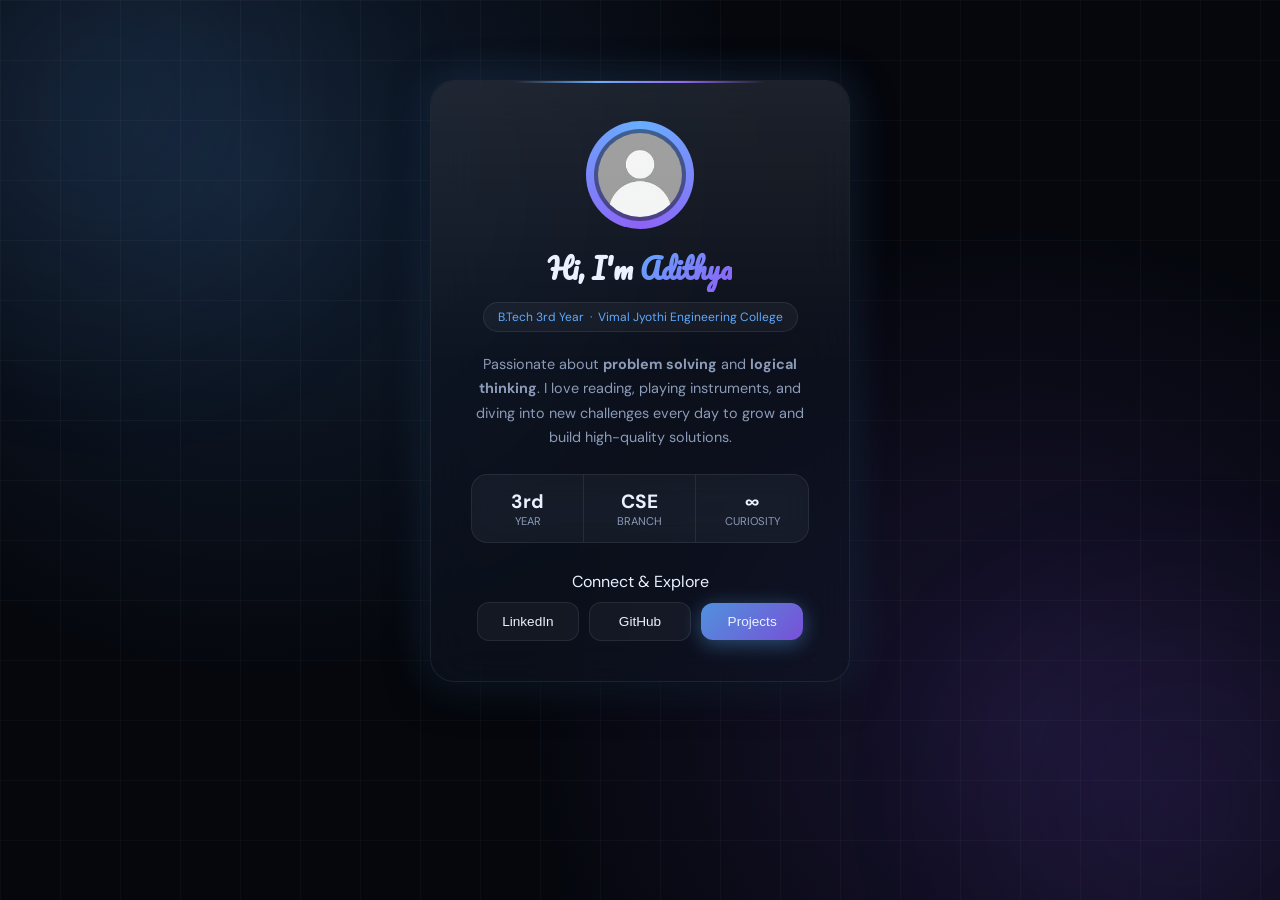
<file: index.html>
<!DOCTYPE html>
<html lang="en">
<head>
    <meta charset="UTF-8">
    <meta name="viewport" content="width=device-width, initial-scale=1.0">
    <title>PortFolio</title>
    <link rel="stylesheet" href="style.css">
    <link href="https://fonts.googleapis.com/css2?family=Pacifico&family=Syne:wght@700&family=DM+Sans:wght@300;400;500&display=swap" rel="stylesheet">
</head>

<body>

    <div class="orb orb-1"></div>
    <div class="orb orb-2"></div>

    <div class="wrapper">
        <div class="card">

            <div class="avatar-wrap">
                <div class="avatar-ring"></div>
                <div class="avatar-bg"></div>
                <img src="./Untitled.jpeg" alt="Portfolio Image">
                <div class="status-dot"></div>
            </div>

            <h1 class="name">Hi, I'm <span>Adithya</span></h1>

            <div class="badge">B.Tech 3rd Year &nbsp;&middot;&nbsp; Vimal Jyothi Engineering College</div>

            <div class="divider"></div>

            <p class="bio">
                Passionate about <strong>problem solving</strong> and <strong>logical thinking</strong>.
                I love reading, playing instruments, and diving into new challenges every day to grow and build high-quality solutions.
            </p>

            <div class="stats">
                <div class="stat">
                    <div class="stat-num">3rd</div>
                    <div class="stat-label">Year</div>
                </div>
                <div class="stat">
                    <div class="stat-num">CSE</div>
                    <div class="stat-label">Branch</div>
                </div>
                <div class="stat">
                    <div class="stat-num">&#8734;</div>
                    <div class="stat-label">Curiosity</div>
                </div>
            </div>

            <p class="connect-label">Connect &amp; Explore</p>

            <div class="btn-group">
                <button class="btn btn-outline" onclick="window.open('https://linkedin.com','_blank')">LinkedIn</button>
                <button class="btn btn-outline" onclick="window.open('https://github.com','_blank')">GitHub</button>
                <button class="btn btn-primary" onclick="window.location.href='project.html'">Projects</button>
            </div>

        </div>
    </div>

</body>
</html>
</file>
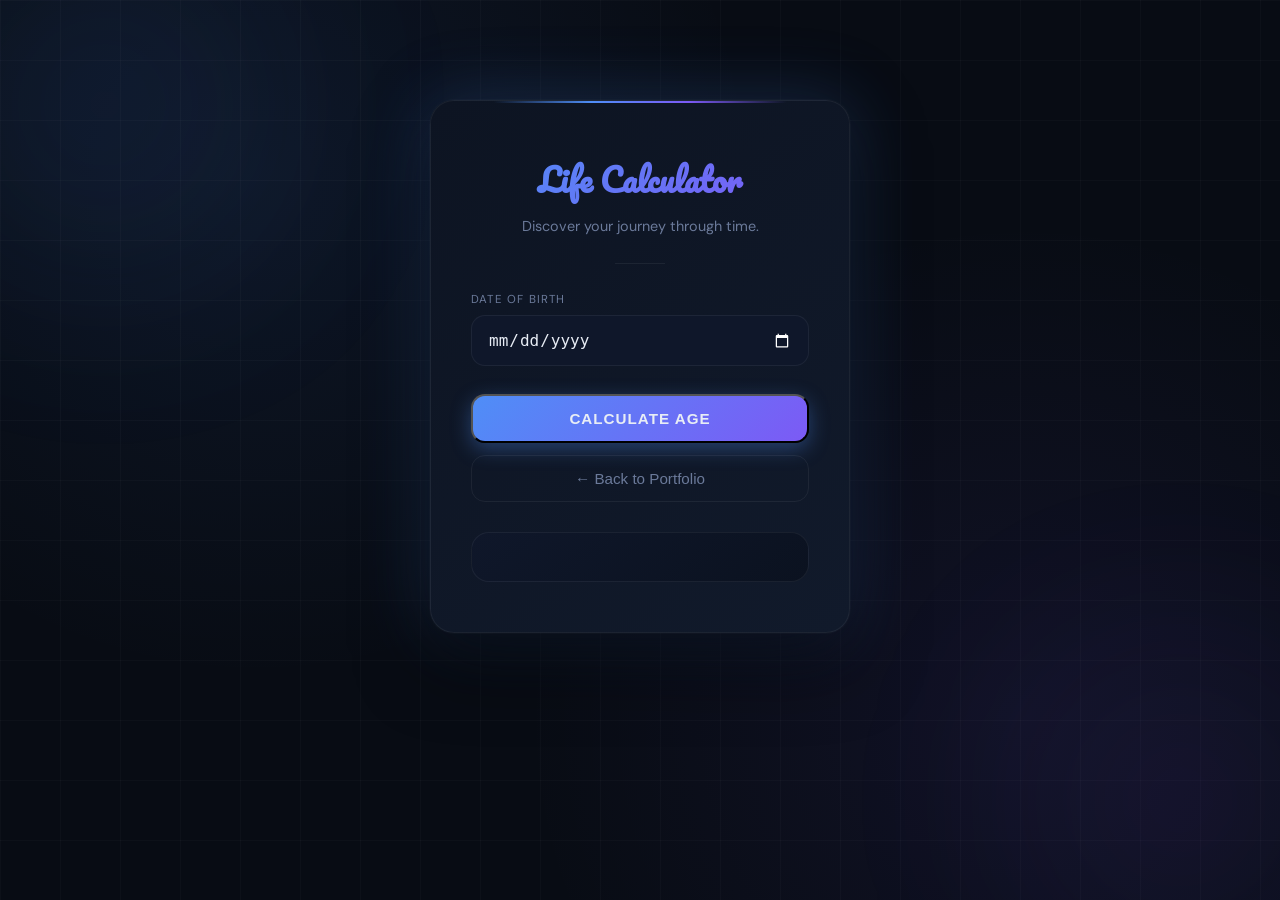
<file: age.html>
<!DOCTYPE html>
<html lang="en">
<head>
    <meta charset="UTF-8">
    <meta name="viewport" content="width=device-width, initial-scale=1.0">
    <title>Life Calculator</title>

    <link rel="stylesheet" href="age-style.css">
    <link rel="icon" type="image/x-icon" href="search.png">
    <link href="https://fonts.googleapis.com/css2?family=Pacifico&family=Syne:wght@700&family=DM+Sans:wght@300;400;500&display=swap" rel="stylesheet">
</head>

<body>

    <div class="orb orb-1"></div>
    <div class="orb orb-2"></div>

    <div class="wrapper">
        <div class="card">

            <h1 class="title">Life Calculator</h1>
            <p class="subtitle">Discover your journey through time.</p>

            <div class="divider"></div>

            <div class="input-wrap">
                <label class="input-label">Date of Birth</label>
                <input type="date" id="dob">
            </div>

            <div class="btn-group">
                <button class="btn btn-primary" onclick="calculateLife()">
                    Calculate Age
                </button>

                <!-- CORRECT BACK BUTTON -->
                <button class="btn btn-outline" onclick="window.location.href='index.html'">
                    ← Back to Portfolio
                </button>
            </div>

            <div id="result-box">
                <p id="result"></p>
            </div>

        </div>
    </div>

    <script src="age-script.js"></script>

</body>
</html>
</file>
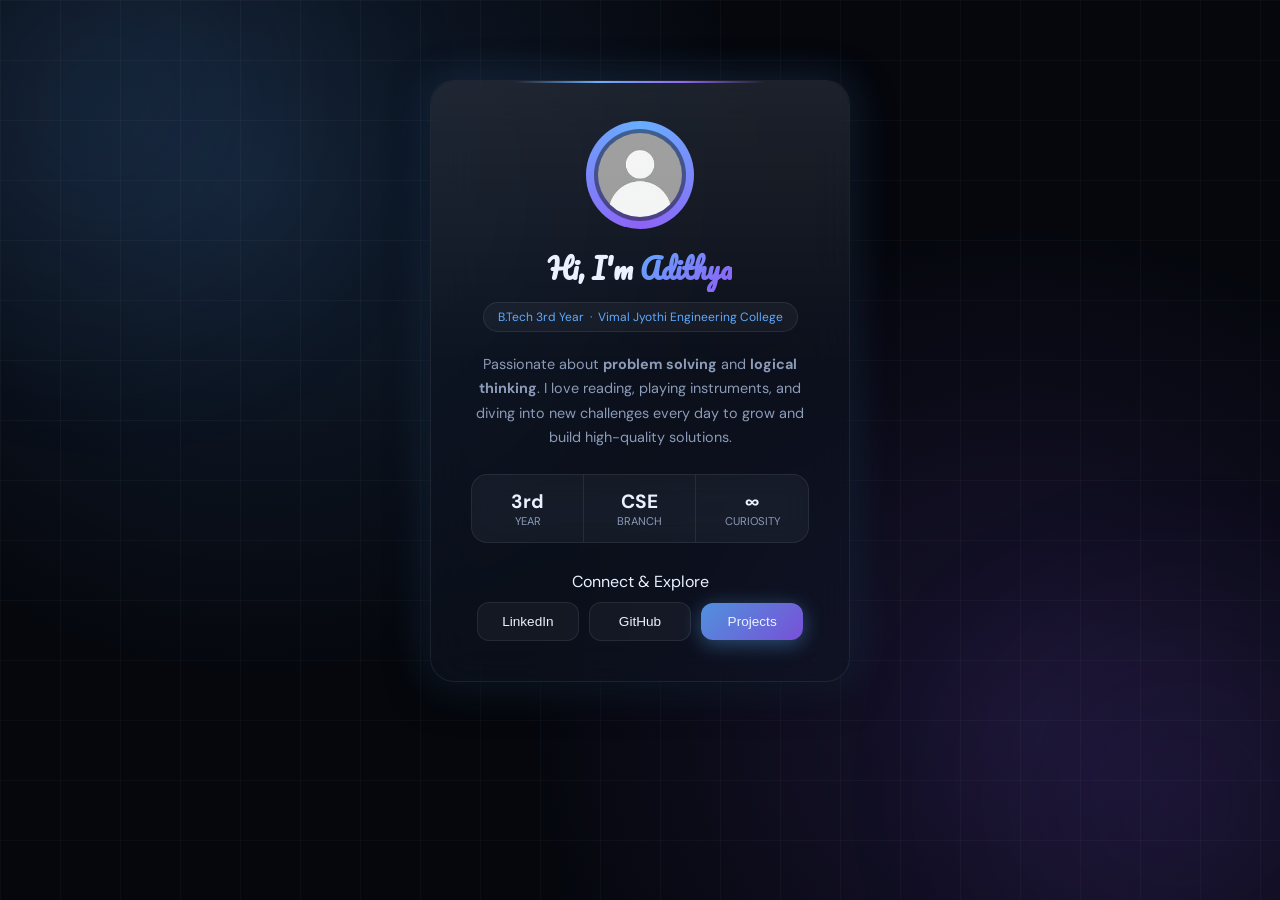
<file: portfolio.html>
<!DOCTYPE html>
<html lang="en">
<head>
    <meta charset="UTF-8">
    <meta name="viewport" content="width=device-width, initial-scale=1.0">
    <title>PortFolio</title>
    <link rel="stylesheet" href="style.css">
    <link href="https://fonts.googleapis.com/css2?family=Pacifico&family=Syne:wght@700&family=DM+Sans:wght@300;400;500&display=swap" rel="stylesheet">
</head>

<body>

    <div class="orb orb-1"></div>
    <div class="orb orb-2"></div>

    <div class="wrapper">
        <div class="card">

            <div class="avatar-wrap">
                <div class="avatar-ring"></div>
                <div class="avatar-bg"></div>
                <img src="./Untitled.jpeg" alt="Portfolio Image">
                <div class="status-dot"></div>
            </div>

            <h1 class="name">Hi, I'm <span>Adithya</span></h1>

            <div class="badge">B.Tech 3rd Year &nbsp;&middot;&nbsp; Vimal Jyothi Engineering College</div>

            <div class="divider"></div>

            <p class="bio">
                Passionate about <strong>problem solving</strong> and <strong>logical thinking</strong>.
                I love reading, playing instruments, and diving into new challenges every day to grow and build high-quality solutions.
            </p>

            <div class="stats">
                <div class="stat">
                    <div class="stat-num">3rd</div>
                    <div class="stat-label">Year</div>
                </div>
                <div class="stat">
                    <div class="stat-num">CSE</div>
                    <div class="stat-label">Branch</div>
                </div>
                <div class="stat">
                    <div class="stat-num">&#8734;</div>
                    <div class="stat-label">Curiosity</div>
                </div>
            </div>

            <p class="connect-label">Connect &amp; Explore</p>

            <div class="btn-group">
                <button class="btn btn-outline" onclick="window.open('https://linkedin.com','_blank')">LinkedIn</button>
                <button class="btn btn-outline" onclick="window.open('https://github.com','_blank')">GitHub</button>
                <button class="btn btn-primary" onclick="window.location.href='age.html'">Projects</button>
            </div>

        </div>
    </div>

</body>
</html>
</file>
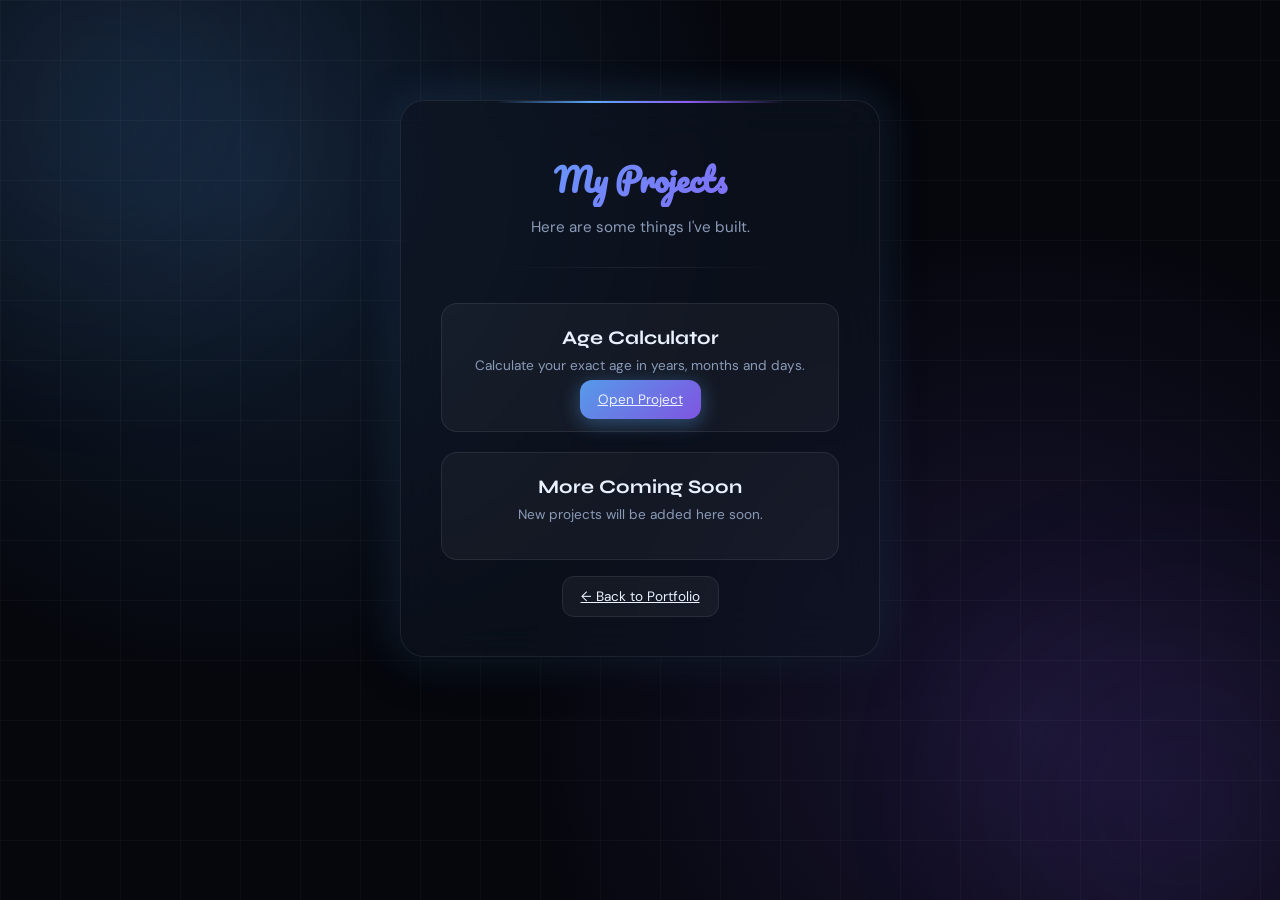
<file: project.html>
<!DOCTYPE html>
<html lang="en">
<head>
    <meta charset="UTF-8">
    <meta name="viewport" content="width=device-width, initial-scale=1.0">
    <title>My Projects</title>
    <link rel="stylesheet" href="project-style.css">
    <link href="https://fonts.googleapis.com/css2?family=Pacifico&family=Syne:wght@700&family=DM+Sans:wght@300;400;500&display=swap" rel="stylesheet">
</head>

<body>

    <div class="orb orb-1"></div>
    <div class="orb orb-2"></div>

    <div class="wrapper">
        <div class="card">

            <h1 class="title">My Projects</h1>
            <p class="subtitle">Here are some things I've built.</p>

            <div class="divider"></div>

            <div class="project-box">
                <h3>Age Calculator</h3>
                <p>Calculate your exact age in years, months and days.</p>
                
                <!-- CORRECT LINK -->
                <a href="age.html" class="btn btn-primary">
                    Open Project
                </a>
            </div>

            <div class="project-box">
                <h3>More Coming Soon</h3>
                <p>New projects will be added here soon.</p>
            </div>

            <div class="btn-group">
                <a href="index.html" class="btn btn-outline">
                    ← Back to Portfolio
                </a>
            </div>

        </div>
    </div>

</body>
</html>
</file>
<file: style.css>
/* =====================
   ROOT VARIABLES (GLASS)
   ===================== */
:root {
    --bg: #05070d;

    --card: rgba(15, 22, 37, 0.55);
    --glass-light: rgba(255,255,255,0.08);
    --glass-soft: rgba(255,255,255,0.04);

    --border: rgba(255,255,255,0.08);

    --accent: #5da9ff;
    --accent2: #8b5cf6;

    --text: #eaf2ff;
    --muted: #8b9bb8;

    --glow: rgba(93,169,255,0.25);
}

/* =====================
   RESET
   ===================== */
* {
    margin: 0;
    padding: 0;
    box-sizing: border-box;
}

body {
    background:
        radial-gradient(circle at 20% 20%, rgba(93,169,255,0.15), transparent 40%),
        radial-gradient(circle at 80% 80%, rgba(139,92,246,0.15), transparent 40%),
        var(--bg);

    font-family: 'DM Sans', sans-serif;
    min-height: 100vh;
    color: var(--text);
    overflow: hidden;
}

/* =====================
   GRID BACKGROUND
   ===================== */
body::before {
    content: '';
    position: fixed;
    inset: 0;
    background-image:
        linear-gradient(rgba(255,255,255,0.03) 1px, transparent 1px),
        linear-gradient(90deg, rgba(255,255,255,0.03) 1px, transparent 1px);
    background-size: 60px 60px;
    z-index: 0;
}

/* =====================
   GLOW ORBS
   ===================== */
.orb {
    position: fixed;
    border-radius: 50%;
    filter: blur(120px);
    opacity: 0.8;
    z-index: 0;
    pointer-events: none;
}

.orb-1 {
    width: 450px;
    height: 450px;
    background: radial-gradient(circle, rgba(93,169,255,0.3), transparent 70%);
    top: -120px;
    left: -120px;
}

.orb-2 {
    width: 400px;
    height: 400px;
    background: radial-gradient(circle, rgba(139,92,246,0.3), transparent 70%);
    bottom: -100px;
    right: -100px;
}

/* =====================
   WRAPPER
   ===================== */
.wrapper {
    position: relative;
    z-index: 1;
    width: 100%;
    padding: 80px 0;
}

/* =====================
   GLASS CARD
   ===================== */
.card {
    width: 420px;
    margin: 0 auto;

    background: var(--card);
    backdrop-filter: blur(25px);
    -webkit-backdrop-filter: blur(25px);

    border: 1px solid var(--border);
    border-radius: 24px;
    padding: 44px 40px 40px;
    text-align: center;

    box-shadow:
        0 8px 40px rgba(0,0,0,0.6),
        0 0 40px var(--glow);

    position: relative;
}

/* Top gradient accent */
.card::before {
    content: '';
    position: absolute;
    top: 0;
    left: 50%;
    transform: translateX(-50%);
    width: 60%;
    height: 2px;
    background: linear-gradient(90deg, transparent, var(--accent), var(--accent2), transparent);
}

/* Glass shine */
.card::after {
    content: "";
    position: absolute;
    top: 0;
    left: 0;
    width: 100%;
    height: 50%;
    border-radius: 24px 24px 0 0;
    background: linear-gradient(to bottom, rgba(255,255,255,0.08), transparent);
    pointer-events: none;
}

/* =====================
   AVATAR
   ===================== */
.avatar-wrap {
    position: relative;
    width: 100px;
    height: 100px;
    margin: 0 auto 20px;
}

.avatar-ring {
    position: absolute;
    inset: -4px;
    border-radius: 50%;
    background: conic-gradient(var(--accent), var(--accent2), var(--accent));
    animation: spin 6s linear infinite;
}

.avatar-bg {
    position: absolute;
    inset: 4px;
    border-radius: 50%;
    background: var(--card);
    backdrop-filter: blur(10px);
}

.avatar-wrap img {
    position: absolute;
    inset: 8px;
    width: calc(100% - 16px);
    height: calc(100% - 16px);
    border-radius: 50%;
    object-fit: cover;
}

@keyframes spin {
    from { transform: rotate(0deg); }
    to { transform: rotate(360deg); }
}

/* =====================
   TEXT
   ===================== */
.name {
    font-family: 'Pacifico', cursive;
    font-size: 1.7rem;
    margin-bottom: 10px;
}

.name span {
    background: linear-gradient(135deg, var(--accent), var(--accent2));
    -webkit-background-clip: text;
    -webkit-text-fill-color: transparent;
}

.badge {
    display: inline-block;
    margin-bottom: 20px;
    padding: 6px 14px;
    background: var(--glass-soft);
    border: 1px solid var(--glass-light);
    border-radius: 100px;
    font-size: 0.75rem;
    color: var(--accent);
}

.bio {
    font-size: 0.9rem;
    line-height: 1.7;
    color: var(--muted);
    margin-bottom: 24px;
}

/* =====================
   GLASS STATS
   ===================== */
.stats {
    display: table;
    width: 100%;
    border-radius: 16px;
    margin-bottom: 28px;
    overflow: hidden;

    background: var(--glass-soft);
    backdrop-filter: blur(12px);
    border: 1px solid var(--glass-light);
}

.stat {
    display: table-cell;
    width: 33.33%;
    padding: 14px 8px;
    text-align: center;
}

.stat:not(:last-child) {
    border-right: 1px solid var(--glass-light);
}

.stat-num {
    font-weight: 700;
    font-size: 1.2rem;
}

.stat-label {
    font-size: 0.7rem;
    color: var(--muted);
    text-transform: uppercase;
}

/* =====================
   BUTTONS (GLASS)
   ===================== */
.btn-group {
    margin-top: 10px;
}

.btn {
    width: 30%;
    padding: 11px 6px;
    border-radius: 12px;
    font-size: 0.85rem;
    cursor: pointer;
    margin: 0 1%;
    transition: 0.3s ease;
    border: 1px solid transparent;
}

.btn-outline {
    background: var(--glass-soft);
    border: 1px solid var(--glass-light);
    color: var(--text);
}

.btn-outline:hover {
    background: rgba(255,255,255,0.08);
    border-color: var(--accent);
}

.btn-primary {
    background: linear-gradient(
        135deg,
        rgba(93,169,255,0.85),
        rgba(139,92,246,0.85)
    );
    color: var(--text);
    border: none;
    box-shadow: 0 4px 20px rgba(93,169,255,0.4);
}

.btn-primary:hover {
    transform: translateY(-3px);
    box-shadow: 0 8px 30px rgba(93,169,255,0.6);
}
</file>
<file: age-style.css>
/* =========================
   ROOT VARIABLES
   ========================= */
:root {
    --bg:      #080c14;
    --card:    #0d1422;
    --card-2:  #111a2b;

    --border:  rgba(255, 255, 255, 0.06);

    --accent:  #4f8ef7;
    --accent2: #7c5af5;

    --text:    #e8edf5;
    --muted:   #6b7a9a;

    --glow:    rgba(79, 142, 247, 0.25);
}

/* =========================
   RESET
   ========================= */
* {
    margin: 0;
    padding: 0;
    box-sizing: border-box;
}

body {
    font-family: 'DM Sans', sans-serif;
    min-height: 100vh;
    color: var(--text);
    overflow-x: hidden;

    background:
        radial-gradient(circle at 20% 20%, rgba(79,142,247,0.08), transparent 40%),
        radial-gradient(circle at 80% 80%, rgba(124,90,245,0.08), transparent 40%),
        var(--bg);
}

/* =========================
   BACKGROUND GRID
   ========================= */
body::before {
    content: '';
    position: fixed;
    inset: 0;
    background-image:
        linear-gradient(rgba(255,255,255,0.025) 1px, transparent 1px),
        linear-gradient(90deg, rgba(255,255,255,0.025) 1px, transparent 1px);
    background-size: 60px 60px;
    z-index: 0;
}

/* =========================
   GLOW ORBS
   ========================= */
.orb {
    position: fixed;
    border-radius: 50%;
    filter: blur(120px);
    opacity: 0.7;
    z-index: 0;
    pointer-events: none;
}

.orb-1 {
    width: 450px;
    height: 450px;
    background: radial-gradient(circle, rgba(79,142,247,0.25), transparent 70%);
    top: -120px;
    left: -120px;
}

.orb-2 {
    width: 400px;
    height: 400px;
    background: radial-gradient(circle, rgba(124,90,245,0.25), transparent 70%);
    bottom: -100px;
    right: -100px;
}

/* =========================
   WRAPPER
   ========================= */
.wrapper {
    position: relative;
    z-index: 1;
    padding: 100px 20px 60px;
}

/* =========================
   CARD
   ========================= */
.card {
    width: 420px;
    max-width: 100%;
    margin: 0 auto;

    background: linear-gradient(145deg, var(--card), var(--card-2));
    border: 1px solid var(--border);
    border-radius: 24px;

    padding: 50px 40px;
    text-align: center;
    position: relative;

    box-shadow:
        0 0 0 1px rgba(255,255,255,0.02),
        0 30px 70px rgba(0,0,0,0.55),
        0 0 70px var(--glow);
}

/* Accent line */
.card::before {
    content: '';
    position: absolute;
    top: 0;
    left: 50%;
    transform: translateX(-50%);
    width: 70%;
    height: 2px;
    background: linear-gradient(90deg, transparent, var(--accent), var(--accent2), transparent);
}

/* =========================
   TITLE
   ========================= */
.title {
    font-family: 'Pacifico', cursive;
    font-size: 2rem;
    margin-bottom: 10px;

    background: linear-gradient(135deg, var(--accent), var(--accent2));
    -webkit-background-clip: text;
    -webkit-text-fill-color: transparent;
}

.subtitle {
    font-size: 0.9rem;
    color: var(--muted);
    margin-bottom: 28px;
}

/* =========================
   DIVIDER
   ========================= */
.divider {
    width: 50px;
    height: 1px;
    background: var(--border);
    margin: 0 auto 28px;
}

/* =========================
   INPUT
   ========================= */
.input-wrap {
    margin-bottom: 28px;
    text-align: left;
}

.input-label {
    display: block;
    font-size: 0.72rem;
    text-transform: uppercase;
    letter-spacing: 1.2px;
    color: var(--muted);
    margin-bottom: 8px;
}

input[type="date"] {
    width: 100%;
    padding: 14px 16px;

    background: #0f172a;
    border: 1px solid var(--border);
    border-radius: 14px;

    color: var(--text);
    font-size: 1rem;
    outline: none;
    color-scheme: dark;

    transition: all 0.3s ease;
}

input[type="date"]:focus {
    border-color: var(--accent);
    box-shadow: 0 0 0 3px rgba(79,142,247,0.15);
    background: #111827;
}

/* =========================
   BUTTONS
   ========================= */
.btn-group {
    margin-bottom: 30px;
}

.btn {
    display: block;
    width: 100%;
    padding: 14px;
    border-radius: 14px;
    font-size: 0.95rem;
    font-weight: 600;
    cursor: pointer;
    transition: all 0.3s ease;
    margin-bottom: 12px;
}

.btn:last-child {
    margin-bottom: 0;
}

.btn-primary {
    background: linear-gradient(135deg, var(--accent), var(--accent2));
    color: var(--text);
    text-transform: uppercase;
    letter-spacing: 1px;

    box-shadow: 0 6px 20px rgba(79, 142, 247, 0.35);
}

.btn-primary:hover {
    transform: translateY(-3px);
    box-shadow: 0 12px 30px rgba(79, 142, 247, 0.5);
}

.btn-outline {
    background: transparent;
    border: 1px solid var(--border);
    color: var(--muted);
    font-weight: 500;
}

.btn-outline:hover {
    border-color: var(--accent);
    color: var(--accent);
    background: rgba(79, 142, 247, 0.06);
}

/* =========================
   RESULT BOX
   ========================= */
#result-box {
    margin-top: 10px;
}

#result {
    padding: 24px;
    border-radius: 18px;
    background: linear-gradient(145deg, #0f172a, #0b1220);
    border: 1px solid var(--border);

    font-size: 0.95rem;
    color: var(--muted);
    min-height: 40px;
    line-height: 1.6;
    transition: all 0.3s ease;
}

#result strong {
    display: block;
    margin-top: 10px;

    color: var(--accent2);
    font-family: 'Syne', sans-serif;
    font-size: 1.5rem;

    text-shadow: 0 0 14px rgba(124, 90, 245, 0.45);
}
</file>
<file: project-style.css>
/* =====================
   ROOT VARIABLES (GLASS)
   ===================== */
:root {
    --bg: #05070d;

    --card: rgba(15, 22, 37, 0.55);
    --glass-light: rgba(255,255,255,0.08);
    --glass-soft: rgba(255,255,255,0.04);

    --border: rgba(255,255,255,0.08);

    --accent: #5da9ff;
    --accent2: #8b5cf6;

    --text: #eaf2ff;
    --muted: #8b9bb8;

    --glow: rgba(93,169,255,0.25);
}

/* =====================
   RESET
   ===================== */
* {
    margin: 0;
    padding: 0;
    box-sizing: border-box;
}

body {
    background:
        radial-gradient(circle at 20% 20%, rgba(93,169,255,0.15), transparent 40%),
        radial-gradient(circle at 80% 80%, rgba(139,92,246,0.15), transparent 40%),
        var(--bg);

    font-family: 'DM Sans', sans-serif;
    min-height: 100vh;
    color: var(--text);
    overflow-x: hidden;
}

/* =====================
   GRID BACKGROUND
   ===================== */
body::before {
    content: '';
    position: fixed;
    inset: 0;
    background-image:
        linear-gradient(rgba(255,255,255,0.03) 1px, transparent 1px),
        linear-gradient(90deg, rgba(255,255,255,0.03) 1px, transparent 1px);
    background-size: 60px 60px;
    z-index: 0;
}

/* =====================
   GLOW ORBS
   ===================== */
.orb {
    position: fixed;
    border-radius: 50%;
    filter: blur(120px);
    opacity: 0.8;
    z-index: 0;
    pointer-events: none;
}

.orb-1 {
    width: 450px;
    height: 450px;
    background: radial-gradient(circle, rgba(93,169,255,0.3), transparent 70%);
    top: -120px;
    left: -120px;
}

.orb-2 {
    width: 400px;
    height: 400px;
    background: radial-gradient(circle, rgba(139,92,246,0.3), transparent 70%);
    bottom: -100px;
    right: -100px;
}

/* =====================
   WRAPPER
   ===================== */
.wrapper {
    position: relative;
    z-index: 1;
    width: 100%;
    padding: 100px 0;
}

/* =====================
   GLASS CARD
   ===================== */
.card {
    width: 480px;
    max-width: 90%;
    margin: 0 auto;

    background: var(--card);
    backdrop-filter: blur(25px);
    -webkit-backdrop-filter: blur(25px);

    border: 1px solid var(--border);
    border-radius: 24px;
    padding: 50px 40px;
    text-align: center;

    box-shadow:
        0 8px 40px rgba(0,0,0,0.6),
        0 0 40px var(--glow);

    position: relative;
}

/* Top gradient accent */
.card::before {
    content: '';
    position: absolute;
    top: 0;
    left: 50%;
    transform: translateX(-50%);
    width: 60%;
    height: 2px;
    background: linear-gradient(
        90deg,
        transparent,
        var(--accent),
        var(--accent2),
        transparent
    );
}

/* =====================
   TEXT
   ===================== */
.title {
    font-family: 'Pacifico', cursive;
    font-size: 2rem;
    margin-bottom: 10px;
    background: linear-gradient(135deg, var(--accent), var(--accent2));
    -webkit-background-clip: text;
    -webkit-text-fill-color: transparent;
}

.subtitle {
    color: var(--muted);
    font-size: 0.95rem;
    margin-bottom: 30px;
}

.divider {
    height: 1px;
    width: 70%;
    margin: 0 auto 35px;
    background: linear-gradient(
        90deg,
        transparent,
        var(--glass-light),
        transparent
    );
}

/* =====================
   PROJECT BOX
   ===================== */
.project-box {
    background: var(--glass-soft);
    border: 1px solid var(--glass-light);
    border-radius: 16px;
    padding: 22px;
    margin-bottom: 20px;
    transition: 0.3s ease;
}

.project-box:hover {
    transform: translateY(-6px);
    border-color: var(--accent);
    box-shadow: 0 8px 30px rgba(93,169,255,0.25);
}

.project-box h3 {
    font-family: 'Syne', sans-serif;
    font-size: 1.2rem;
    margin-bottom: 8px;
}

.project-box p {
    font-size: 0.85rem;
    color: var(--muted);
    margin-bottom: 14px;
}

/* =====================
   BUTTONS (GLASS)
   ===================== */
.btn-group {
    margin-top: 25px;
}

.btn {
    padding: 11px 18px;
    border-radius: 12px;
    font-size: 0.85rem;
    cursor: pointer;
    transition: 0.3s ease;
    border: 1px solid transparent;
}

.btn-outline {
    background: var(--glass-soft);
    border: 1px solid var(--glass-light);
    color: var(--text);
}

.btn-outline:hover {
    background: rgba(255,255,255,0.08);
    border-color: var(--accent);
}

.btn-primary {
    background: linear-gradient(
        135deg,
        rgba(93,169,255,0.9),
        rgba(139,92,246,0.9)
    );
    color: var(--text);
    border: none;
    box-shadow: 0 4px 20px rgba(93,169,255,0.4);
}

.btn-primary:hover {
    transform: translateY(-3px);
    box-shadow: 0 8px 30px rgba(93,169,255,0.6);
}
</file>
